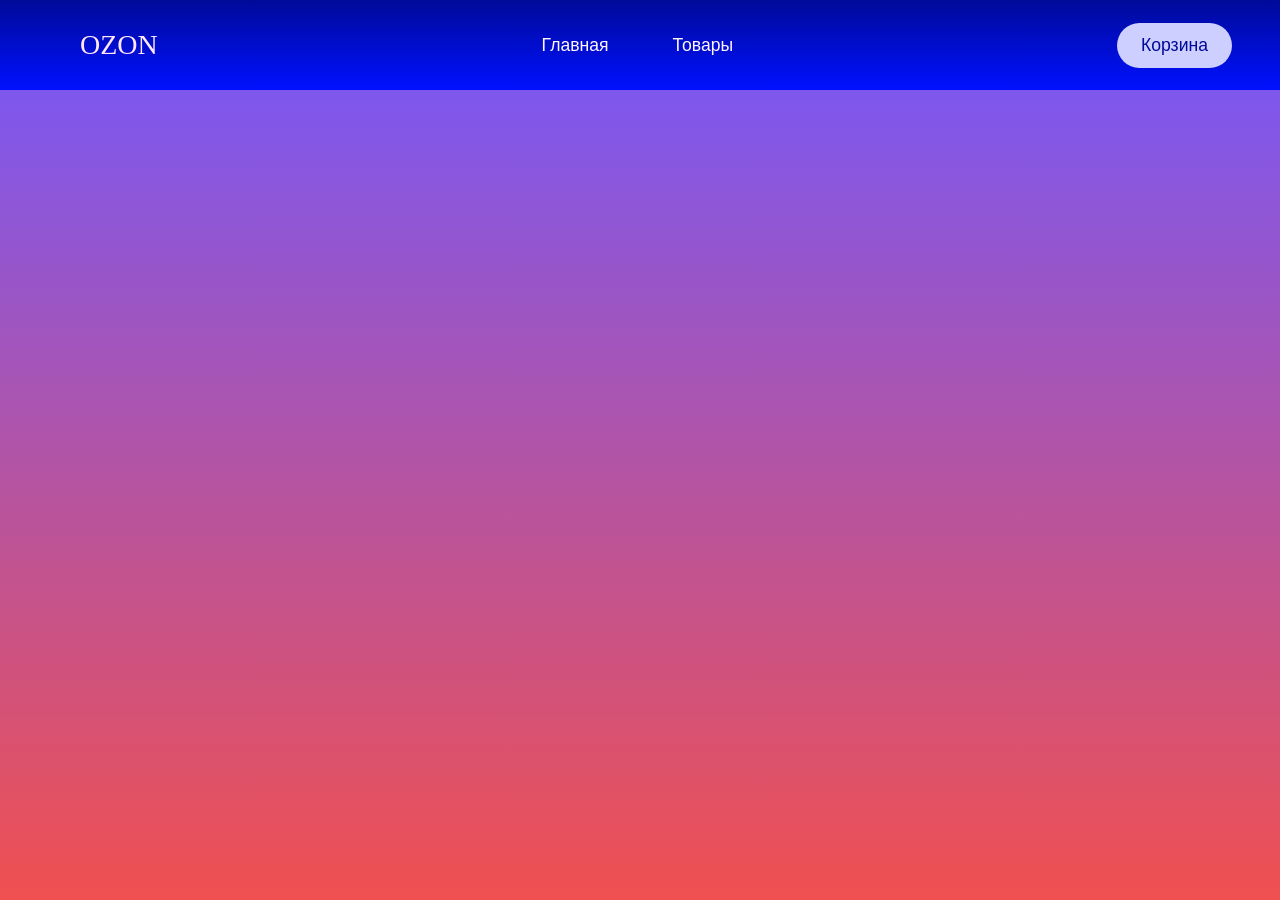
<file: index.html>
<!DOCTYPE html>
<html>
<head>
    <meta charset="UTF-8">
    <meta name="viewport" content="width=device-width, initial-scale=1.0">
    <title>Document</title>
    <link rel="stylesheet" href="style.css">
    <link rel="preconnect" href="https://fonts.googleapis.com">
    <link rel="preconnect" href="https://fonts.gstatic.com" crossorigin>
    <link href="https://fonts.googleapis.com/css2?family=Iosevka+Charon+Mono:ital,wght@0,300;0,400;0,500;0,700;1,300;1,400;1,500;1,700&family=Montserrat:ital,wght@0,100..900;1,100..900&family=Nunito:ital,wght@0,200..1000;1,200..1000&display=swap" rel="stylesheet">
</head>
<body>

    <!-- header>.logo+nav>a*2^.cart>a{Cart} -->
     <header>
        <div class="logo">OZON</div>
        <nav>
            <a href="index.html">Главная</a>
            <a href="products.html">Товары</a>
        </nav>
        <div class="cart">
            <a href="cart.html">Корзина</a>
        </div>
     </header>
    
    <script type="module" src="main.js"></script>
</body>
</html>
</file>
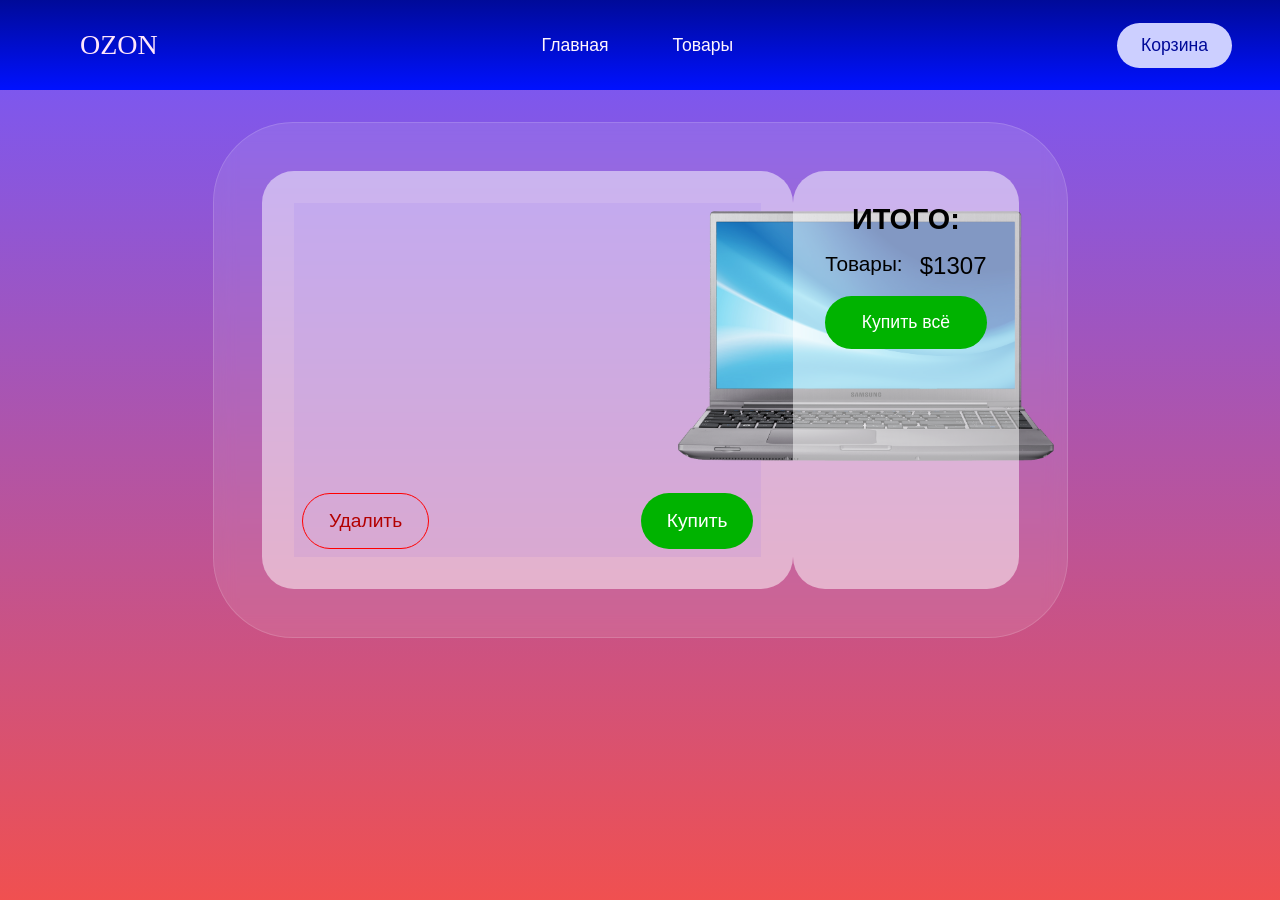
<file: cart.html>
<!DOCTYPE html>
<html>
<head>
    <meta charset="UTF-8">
    <meta name="viewport" content="width=device-width, initial-scale=1.0">
    <title>Document</title>
    <link rel="stylesheet" href="style.css">
    <link rel="stylesheet" href="cart.css">
    <link rel="preconnect" href="https://fonts.googleapis.com">
    <link rel="preconnect" href="https://fonts.gstatic.com" crossorigin>
    <link href="https://fonts.googleapis.com/css2?family=Iosevka+Charon+Mono:ital,wght@0,300;0,400;0,500;0,700;1,300;1,400;1,500;1,700&family=Montserrat:ital,wght@0,100..900;1,100..900&family=Nunito:ital,wght@0,200..1000;1,200..1000&display=swap" rel="stylesheet">
</head>
<body>

    <!-- header>.logo+nav>a*2^.cart>a{Cart} -->
     <header>
        <div class="logo">OZON</div>
        <nav>
            <a href="index.html">Главная</a>
            <a href="products.html">Товары</a>
        </nav>
        <div class="cart">
            <a href="cart.html">Корзина</a>
        </div>
     </header>
    
     <main>
        <div class="container">

            <div class="cart-container">                
                <div class="cart-elements">
                    <!-- .cart-el>.cart-el-top>img.cart-el-img+.cart-el-text^.cart-el-btns>button.cart-el-delete+button.cart-el-buy -->
                    <div class="cart-el">
                        <div class="cart-el-top">
                            <img src="laptop_PNG5939.png" alt="КАРТИНКА" class="cart-el-img">
                            <div class="cart-el-text">
                                <p class="cart-el-price">$1307</p>
                                <p class="cart-el-title">Ноутбук RTX3060 Intel Core i5 38900F</p>
                            </div>
                        </div>
                        <div class="cart-el-btns">
                            <button class="cart-el-delete">Удалить</button>
                            <button class="cart-el-buy">Купить</button>
                        </div>
                    </div>
                </div>
                <div class="summary">
                    <!-- .summary-header+.summary-info>p.summary-prod+p.summary-price^button.summary-buy -->
                    <div class="summary-header">ИТОГО:</div>
                    <div class="summary-info">
                        <p class="summary-prod">Товары:</p>
                        <p class="summary-price">$1307</p>
                    </div>
                    <button class="summary-buy">Купить всё</button>
                </div>
            </div>

        </div>
     </main>

    <script type="module" src="main.js"></script>
</body>
</html>
</file>
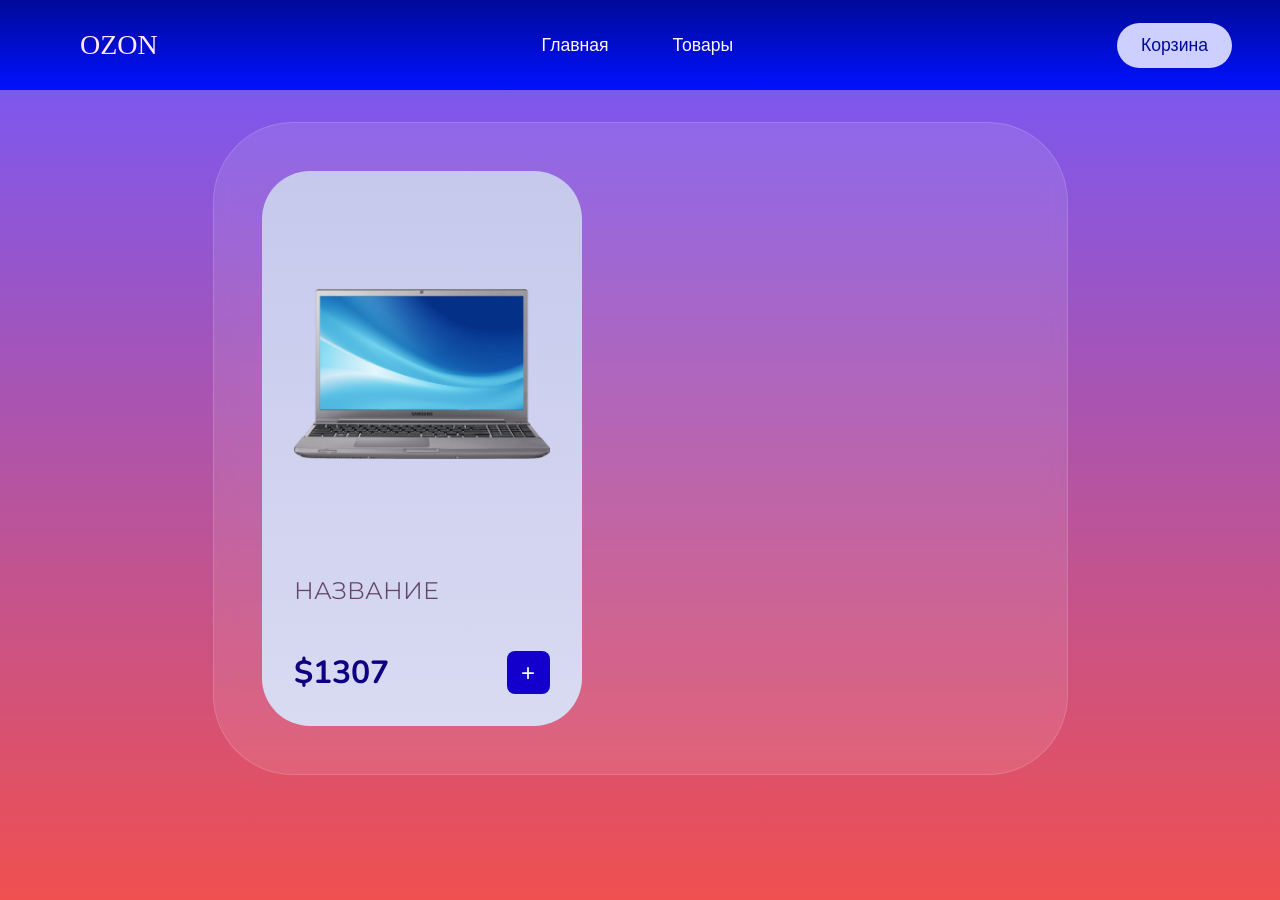
<file: products.html>
<!DOCTYPE html>
<html>
<head>
    <meta charset="UTF-8">
    <meta name="viewport" content="width=device-width, initial-scale=1.0">
    <title>Document</title>
    <link rel="stylesheet" href="style.css">
    <link rel="stylesheet" href="product.css">
    <link rel="preconnect" href="https://fonts.googleapis.com">
    <link rel="preconnect" href="https://fonts.gstatic.com" crossorigin>
    <link href="https://fonts.googleapis.com/css2?family=Iosevka+Charon+Mono:ital,wght@0,300;0,400;0,500;0,700;1,300;1,400;1,500;1,700&family=Montserrat:ital,wght@0,100..900;1,100..900&family=Nunito:ital,wght@0,200..1000;1,200..1000&display=swap" rel="stylesheet">
</head>
<body>

    <!-- header>.logo+nav>a*2^.cart>a{Cart} -->
     <header>
        <div class="logo">OZON</div>
        <nav>
            <a href="index.html">Главная</a>
            <a href="products.html">Товары</a>
        </nav>
        <div class="cart">
            <a href="cart.html">Корзина</a>
        </div>
     </header>

        <main>
            <div class="container">

                <div class="products">
                    <div class="card">
                        <img src="laptop_PNG5939.png" alt="КАРТИНКА" class="card-image">
                        <div class="card-elements">
                            <p class="card-title">НАЗВАНИЕ</p>
                            <p class="card-price">$1307</p>
                            <button class="card-add">+</button>
                        </div>
                    </div>
                </div>

            </div>
        </main>
    
    <script type="module" src="main.js"></script>
</body>
</html>
</file>
<file: style.css>
* {
    /* m0+p0+bxz */
    margin: 0;
    padding: 0;
    box-sizing: border-box;
}

body {
    background: linear-gradient(rgb(113, 88, 255), rgb(240, 80, 80));
    min-height: 100vh;
    font-family: Arial, Helvetica, sans-serif;
}

header {
    display: flex;
    justify-content: space-between;
    min-height: 10vh;
    align-items: center;
    background: linear-gradient(
        hsl(236, 100%, 30%),
        hsl(236, 100%, 50%)
    );
}

.logo {
    margin-left: 5rem;
    font-size: 1.75rem;
    color: hsl(310, 100%, 95%);
    font-family: 'losevka Charon Mono';
}

header nav {display: flex;}

header nav a {
    display: flex;
    justify-content: center;
    align-items: center;
    min-height: 10vh;
    padding-inline: 2rem;
    text-decoration: none;
    color: hsl(310, 100%, 98%);
    font-size: 1.1rem;
    transition: background-color .15s ease-out, color .15s ease-out;

    &:hover {
        background-color: hsl(236, 100%, 95%);
        color: hsl(236, 100%, 30%);
    }
}

.cart {
    display: flex;
    justify-content: center;
    align-items: center;
    margin-right: 3rem;
}

.cart a {
    display: flex;
    justify-content: center;
    align-items: center;
    min-height: 5vh;
    padding-inline: 1.5rem;
    text-decoration: none;
    color: hsl(236, 100%, 30%);
    background-color: hsl(236, 100%, 90%);
    border-radius: 10rem;
    transition: background-color .2s ease-out;
    font-size: 1.1rem;
    &:hover {
        background-color: hsl(236, 100%, 85%);
    }
}

.container {
    width: 95vh;
    margin: 2rem auto;
    background-color: rgba(255,255,255,.1);
    border: 1px solid rgba(255,255,255,.15);
    border-radius: 5rem;
    backdrop-filter: blur(10px);
    -webkit-backdrop-filter: blur(10px);
    padding: 3rem;
}
</file>
<file: cart.css>
.cart-container { 
    display: flex; 
}

.cart-elements { 
    display: grid; 
    padding: 2rem;
    width: 100%;
    background: rgba(255,255,255, .5);
    border-radius: 2rem; 
}

.cart-el {
    width: 100%;
    padding: .5rem;
    display: flex;
    flex-direction: column;
    gap: 2rem;
    background: rgba(38, 0, 255, 0.05);
}

.cart-el-top {
    display: flex;
    gap: 2rem;
    height: 250px;
}

.cart-el-text {
    display: flex;
    flex-direction: column;
    gap: 2rem;
}

.cart-el-img {
    display: inline-block;
    aspect-ratio: 3 / 4;
    object-fit: contain;
    border-radius: 2rem;
}

.cart-el-btns {
    display: flex;
    justify-content: space-between;
}

.cart-el-btns button {
    padding: 1rem 1.618rem;
    border-radius: 10rem;
    font-size: 1.2rem;
    cursor: pointer;
}

.cart-el-delete {
    border: 1px solid hsl(0, 100%, 50%);
    color: hsl(0, 100%, 35%);
    background: transparent;
    transition: background-color .15s ease, color .15s ease;

    &:hover {
        background-color: hsl(0, 100%, 50%);
        color: hsl(0, 100%, 100%);
    }

    &:active {background-color: hsl(0, 100%, 35%);}
}

.cart-el-buy {
    border: none;
    color: hsl(120, 100%, 100%);
    background-color: hsl(120, 100%, 35%);
    transition: background-color .15s ease;
    &:hover {background-color: hsl(120, 100%, 40%);}
    &:active {background-color: hsl(120, 100%, 30%);}
}

.cart-el-price {
    font-size: 2rem;
    font-weight: 600;
    color: hsl(236, 100%, 23%);
}

.cart-el-title {
    font-size: 1.2rem;
}

.summary {
    width: 100%;
    padding: 2rem;
    border-radius: 2rem;
    background: rgba(255,255,255, .5);
    display: flex;
    flex-direction: column;
    gap: 1rem;
}

.summary-header {
    font-size: 1.8rem;
    text-align: center;
    font-weight: bold;
}

.summary-info {
    display: flex;
    justify-content: space-between;
}

.summary-price {
    font-size: 1.5rem;
    font-weight: 500;
}

.summary-prod {font-size: 1.3rem;}

.summary-buy {
    border: none;
    color: hsl(120, 100%, 100%);
    background-color: hsl(120, 100%, 35%);
    padding: 1rem 1.618rem;
    width: 100%;
    border-radius: 10rem;
    font-size: 1.1rem;
    transition: background-color .15s ease;
    &:hover {background-color: hsl(120, 100%, 40%);}
    &:active {background-color: hsl(120, 100%, 30%);}
}

@media (min-width: 992px) {
    .cart-container {
        flex-direction: row;
    }
    .summary {
        width: 40%;
    }
}
</file>
<file: product.css>
.products {
    display: flex;
    flex-wrap: wrap;
    justify-content: space-between;
    row-gap: 3rem;
    font-family: 'Montserrat';
}

.card {
    width: 40vw;
    background: linear-gradient(
        hsl(235, 50%, 85%),
        hsl(235, 50%, 90%)
        );
    padding: 2rem;
    border-radius: 3rem;
    cursor: pointer;
    transition: transform .15s ease, box-shadow .15s ease;
    &:hover {
        transform: translateY(-2px);
        box-shadow: 0 10px 20px rgba(0,0,0,0.2);
    }
}

.card img {
    display: block;
    width: 100%;
    margin-bottom: 2rem;
    aspect-ratio: 3 / 4;
    object-fit: contain;
    border-radius: 1.5rem;
}

.card-elements {
    display: grid;
    grid-template-rows: repeat(2, 1fr);
    grid-template-columns: 1.7fr .3fr;
    row-gap: 2rem;
}

.card-title {
    grid-column: 1;
    font-size: 1.5rem;
    font-weight: 350;
    color: #646;
}

.card-price {
    grid-row: 2;
    font-size: 2rem;
    font-weight: bold;
    font-family: 'Nunito';
    color: hsl(246, 100%, 25%)
}

.card-add {
    grid-column: 2;
    grid-row: 2;
    border: none;
    background-color: hsl(246, 100%, 40%);
    font-size: 1.5rem;
    color: #fff;
    border-radius: .5rem;
    cursor: pointer;
    aspect-ratio: 1 / 1;

    &:hover {
        background-color: hsl(246, 100%, 35%);
        &:active {background-color: hsl(246, 100%, 30%);}
    }
}

@media (min-width: 950px) {
    .card {
        width: 30vw;
    }
}
@media (min-width: 1150px) {
    .card {
        width: 25vw;
    }
}

@media (min-width: 1400px) {
    .card {
        width: 20vw;
    }
}
</file>
